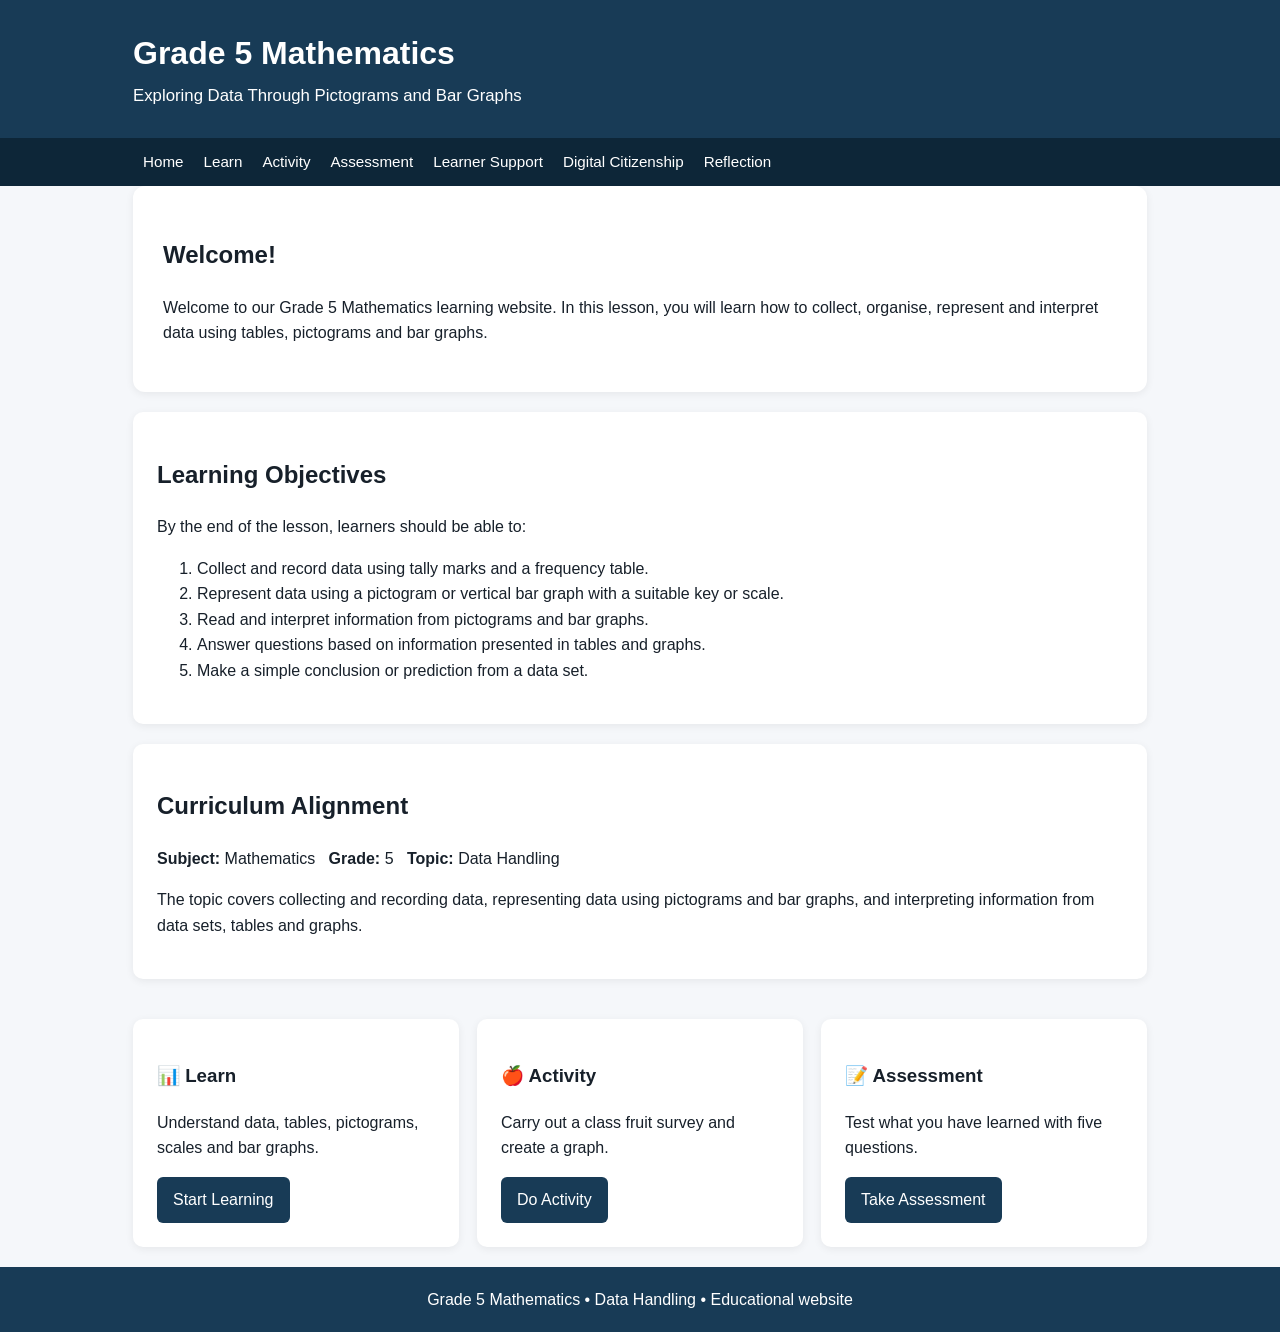
<file: index.html>
<!DOCTYPE html>
<html lang="en">
<head>
<meta charset="UTF-8"><meta name="viewport" content="width=device-width,initial-scale=1">
<title>Grade 5 Mathematics | Data Handling</title>
<link rel="stylesheet" href="style.css">
</head>
<body>
<header><div class="wrap"><h1>Grade 5 Mathematics</h1><p>Exploring Data Through Pictograms and Bar Graphs</p></div></header>
<nav><div class="wrap">
<a href="index.html">Home</a><a href="learn.html">Learn</a><a href="activity.html">Activity</a>
<a href="assessment.html">Assessment</a><a href="support.html">Learner Support</a><a href="citizenship.html">Digital Citizenship</a><a href="reflection.html">Reflection</a>
</div></nav>
<main class="wrap">
<section class="hero"><h2>Welcome!</h2>
<p>Welcome to our Grade 5 Mathematics learning website. In this lesson, you will learn how to collect, organise, represent and interpret data using tables, pictograms and bar graphs.</p></section>
<section class="card"><h2>Learning Objectives</h2><p>By the end of the lesson, learners should be able to:</p>
<ol>
<li>Collect and record data using tally marks and a frequency table.</li>
<li>Represent data using a pictogram or vertical bar graph with a suitable key or scale.</li>
<li>Read and interpret information from pictograms and bar graphs.</li>
<li>Answer questions based on information presented in tables and graphs.</li>
<li>Make a simple conclusion or prediction from a data set.</li>
</ol></section>
<section class="card"><h2>Curriculum Alignment</h2>
<p><strong>Subject:</strong> Mathematics &nbsp; <strong>Grade:</strong> 5 &nbsp; <strong>Topic:</strong> Data Handling</p>
<p>The topic covers collecting and recording data, representing data using pictograms and bar graphs, and interpreting information from data sets, tables and graphs.</p></section>
<div class="grid"><div class="card"><h3>📊 Learn</h3><p>Understand data, tables, pictograms, scales and bar graphs.</p><a class="button" href="learn.html">Start Learning</a></div>
<div class="card"><h3>🍎 Activity</h3><p>Carry out a class fruit survey and create a graph.</p><a class="button" href="activity.html">Do Activity</a></div>
<div class="card"><h3>📝 Assessment</h3><p>Test what you have learned with five questions.</p><a class="button" href="assessment.html">Take Assessment</a></div></div>
</main>
<footer><div class="wrap">Grade 5 Mathematics • Data Handling • Educational website</div></footer>
</body></html>
</file>
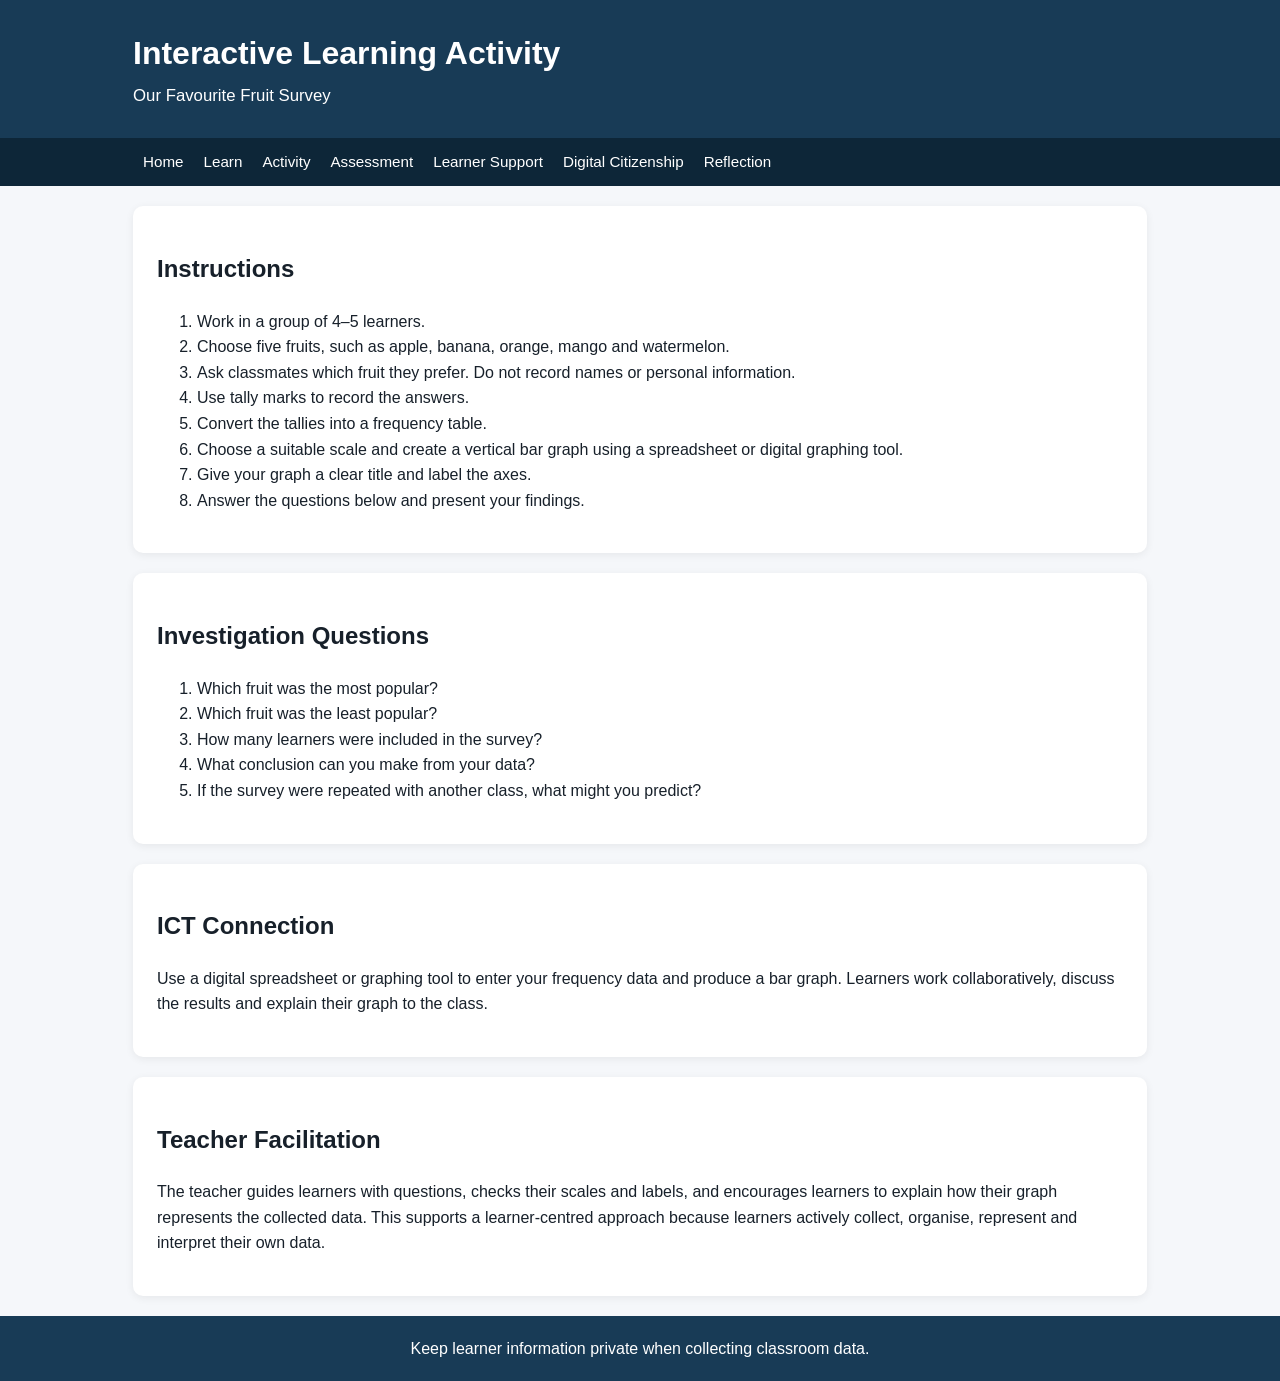
<file: activity.html>
<!DOCTYPE html>
<html lang="en"><head><meta charset="UTF-8"><meta name="viewport" content="width=device-width,initial-scale=1">
<title>Interactive Activity | Data Handling</title><link rel="stylesheet" href="style.css"></head>
<body><header><div class="wrap"><h1>Interactive Learning Activity</h1><p>Our Favourite Fruit Survey</p></div></header>
<nav><div class="wrap"><a href="index.html">Home</a><a href="learn.html">Learn</a><a href="activity.html">Activity</a><a href="assessment.html">Assessment</a><a href="support.html">Learner Support</a><a href="citizenship.html">Digital Citizenship</a><a href="reflection.html">Reflection</a></div></nav>
<main class="wrap">
<section class="card"><h2>Instructions</h2><ol>
<li>Work in a group of 4–5 learners.</li><li>Choose five fruits, such as apple, banana, orange, mango and watermelon.</li>
<li>Ask classmates which fruit they prefer. Do not record names or personal information.</li>
<li>Use tally marks to record the answers.</li><li>Convert the tallies into a frequency table.</li>
<li>Choose a suitable scale and create a vertical bar graph using a spreadsheet or digital graphing tool.</li>
<li>Give your graph a clear title and label the axes.</li><li>Answer the questions below and present your findings.</li>
</ol></section>
<section class="card"><h2>Investigation Questions</h2>
<ol><li>Which fruit was the most popular?</li><li>Which fruit was the least popular?</li><li>How many learners were included in the survey?</li><li>What conclusion can you make from your data?</li><li>If the survey were repeated with another class, what might you predict?</li></ol></section>
<section class="card"><h2>ICT Connection</h2><p>Use a digital spreadsheet or graphing tool to enter your frequency data and produce a bar graph. Learners work collaboratively, discuss the results and explain their graph to the class.</p></section>
<section class="card"><h2>Teacher Facilitation</h2><p>The teacher guides learners with questions, checks their scales and labels, and encourages learners to explain how their graph represents the collected data. This supports a learner-centred approach because learners actively collect, organise, represent and interpret their own data.</p></section>
</main><footer><div class="wrap">Keep learner information private when collecting classroom data.</div></footer></body></html>
</file>
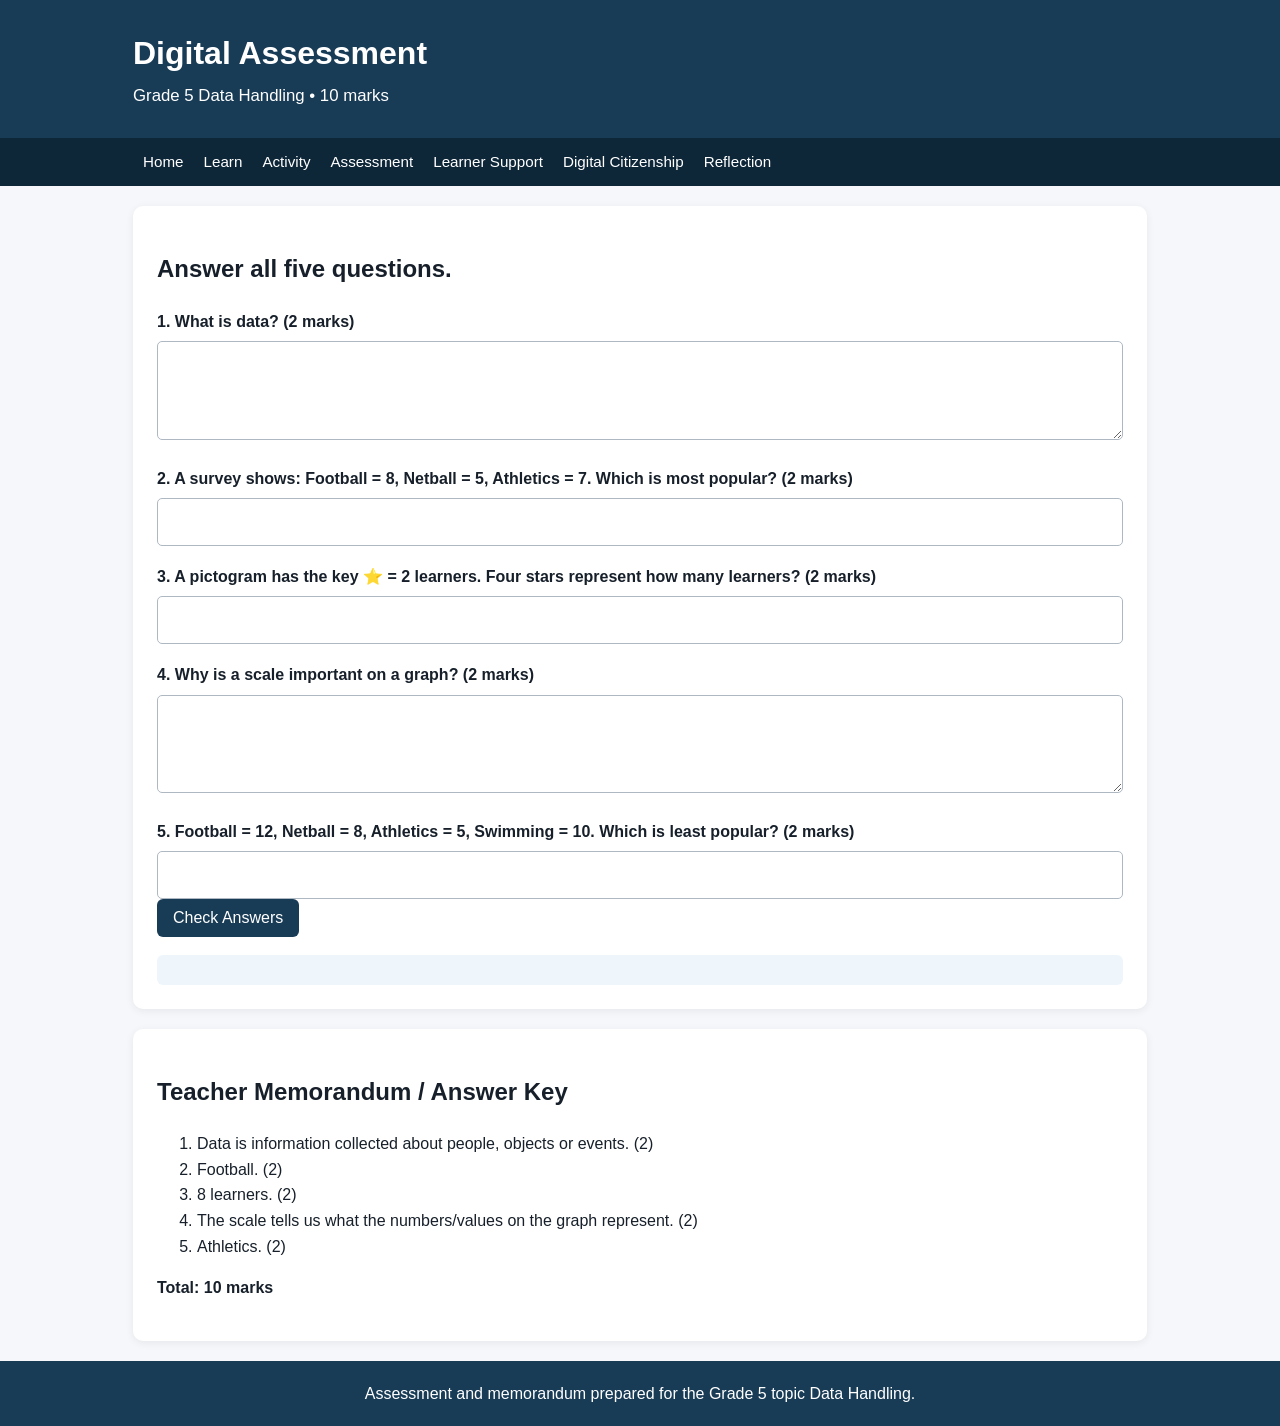
<file: assessment.html>
<!DOCTYPE html>
<html lang="en"><head><meta charset="UTF-8"><meta name="viewport" content="width=device-width,initial-scale=1">
<title>Assessment | Data Handling</title><link rel="stylesheet" href="style.css"></head>
<body><header><div class="wrap"><h1>Digital Assessment</h1><p>Grade 5 Data Handling • 10 marks</p></div></header>
<nav><div class="wrap"><a href="index.html">Home</a><a href="learn.html">Learn</a><a href="activity.html">Activity</a><a href="assessment.html">Assessment</a><a href="support.html">Learner Support</a><a href="citizenship.html">Digital Citizenship</a><a href="reflection.html">Reflection</a></div></nav>
<main class="wrap"><section class="card">
<form id="quiz">
<h2>Answer all five questions.</h2>
<label>1. What is data? (2 marks)</label><textarea name="q1" rows="3" required></textarea>
<label>2. A survey shows: Football = 8, Netball = 5, Athletics = 7. Which is most popular? (2 marks)</label><input name="q2" required>
<label>3. A pictogram has the key ⭐ = 2 learners. Four stars represent how many learners? (2 marks)</label><input name="q3" required type="number">
<label>4. Why is a scale important on a graph? (2 marks)</label><textarea name="q4" rows="3" required></textarea>
<label>5. Football = 12, Netball = 8, Athletics = 5, Swimming = 10. Which is least popular? (2 marks)</label><input name="q5" required>
<button class="button" type="button" onclick="markQuiz()">Check Answers</button>
</form><div id="result" class="result"></div></section>
<section class="card"><h2>Teacher Memorandum / Answer Key</h2>
<ol><li>Data is information collected about people, objects or events. (2)</li><li>Football. (2)</li><li>8 learners. (2)</li><li>The scale tells us what the numbers/values on the graph represent. (2)</li><li>Athletics. (2)</li></ol><p><strong>Total: 10 marks</strong></p></section>
</main><footer><div class="wrap">Assessment and memorandum prepared for the Grade 5 topic Data Handling.</div></footer>
<script>
function markQuiz(){
let f=document.getElementById('quiz'),s=0;
let a=f.q2.value.trim().toLowerCase(), b=f.q3.value.trim(), c=f.q5.value.trim().toLowerCase();
if(a==='football')s+=2;if(b==='8')s+=2;if(c==='athletics')s+=2;
let q1=f.q1.value.toLowerCase(),q4=f.q4.value.toLowerCase();
if(q1.includes('information')&&q1.includes('collect'))s+=2;
if(q4.includes('scale')&&(q4.includes('represent')||q4.includes('value')||q4.includes('number')))s+=2;
document.getElementById('result').innerHTML='<strong>Auto-check score: '+s+'/10</strong><br>Review the memorandum above for the full marking guide.';
}
</script></body></html>
</file>
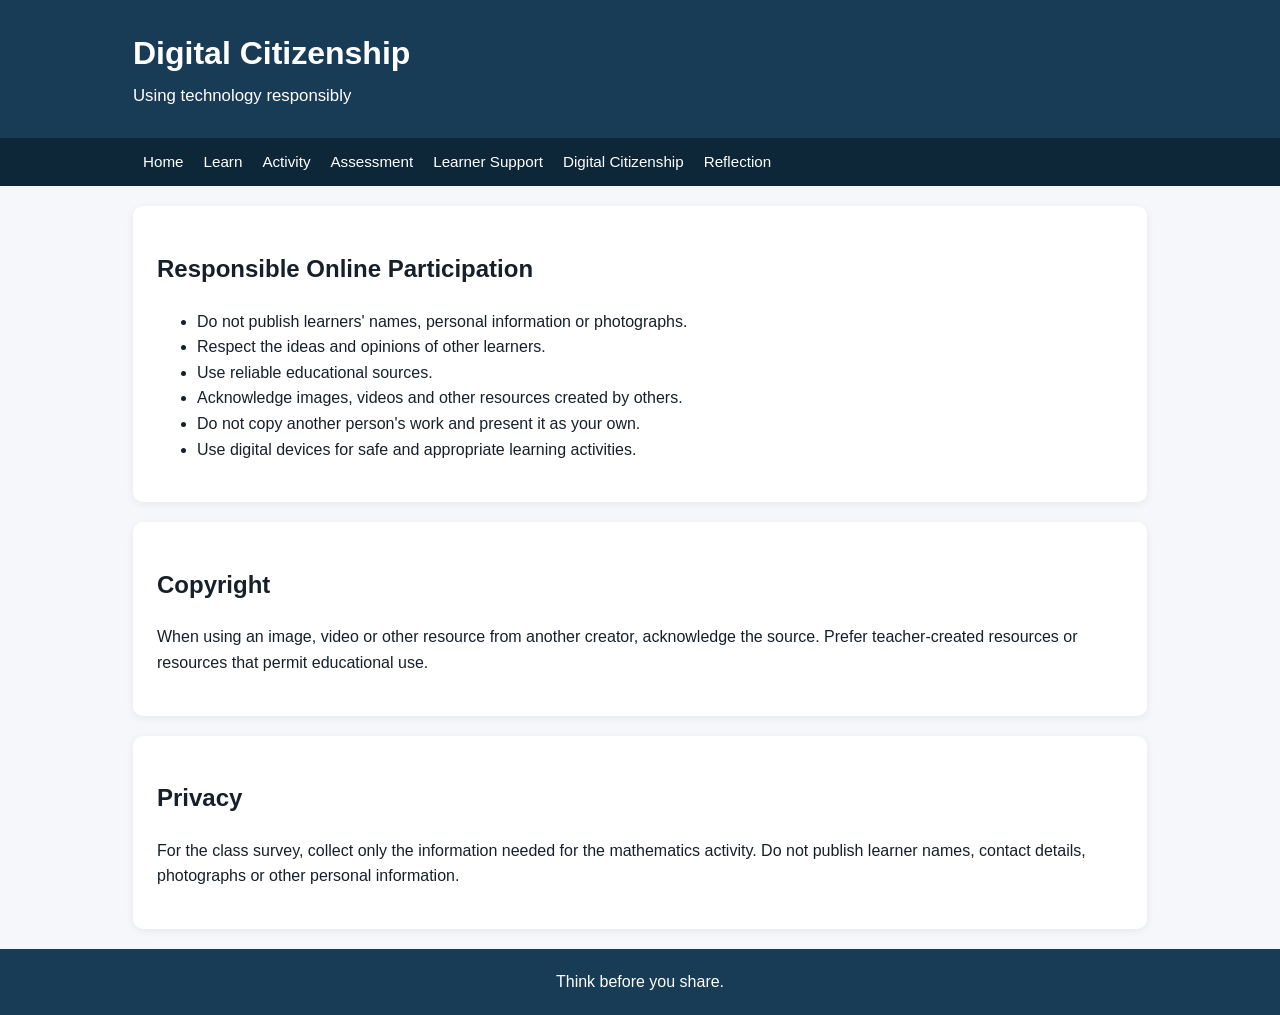
<file: citizenship.html>
<!DOCTYPE html>
<html lang="en"><head><meta charset="UTF-8"><meta name="viewport" content="width=device-width,initial-scale=1">
<title>Digital Citizenship</title><link rel="stylesheet" href="style.css"></head>
<body><header><div class="wrap"><h1>Digital Citizenship</h1><p>Using technology responsibly</p></div></header>
<nav><div class="wrap"><a href="index.html">Home</a><a href="learn.html">Learn</a><a href="activity.html">Activity</a><a href="assessment.html">Assessment</a><a href="support.html">Learner Support</a><a href="citizenship.html">Digital Citizenship</a><a href="reflection.html">Reflection</a></div></nav>
<main class="wrap"><section class="card"><h2>Responsible Online Participation</h2><ul>
<li>Do not publish learners' names, personal information or photographs.</li><li>Respect the ideas and opinions of other learners.</li>
<li>Use reliable educational sources.</li><li>Acknowledge images, videos and other resources created by others.</li>
<li>Do not copy another person's work and present it as your own.</li><li>Use digital devices for safe and appropriate learning activities.</li>
</ul></section>
<section class="card"><h2>Copyright</h2><p>When using an image, video or other resource from another creator, acknowledge the source. Prefer teacher-created resources or resources that permit educational use.</p></section>
<section class="card"><h2>Privacy</h2><p>For the class survey, collect only the information needed for the mathematics activity. Do not publish learner names, contact details, photographs or other personal information.</p></section></main>
<footer><div class="wrap">Think before you share.</div></footer></body></html>
</file>
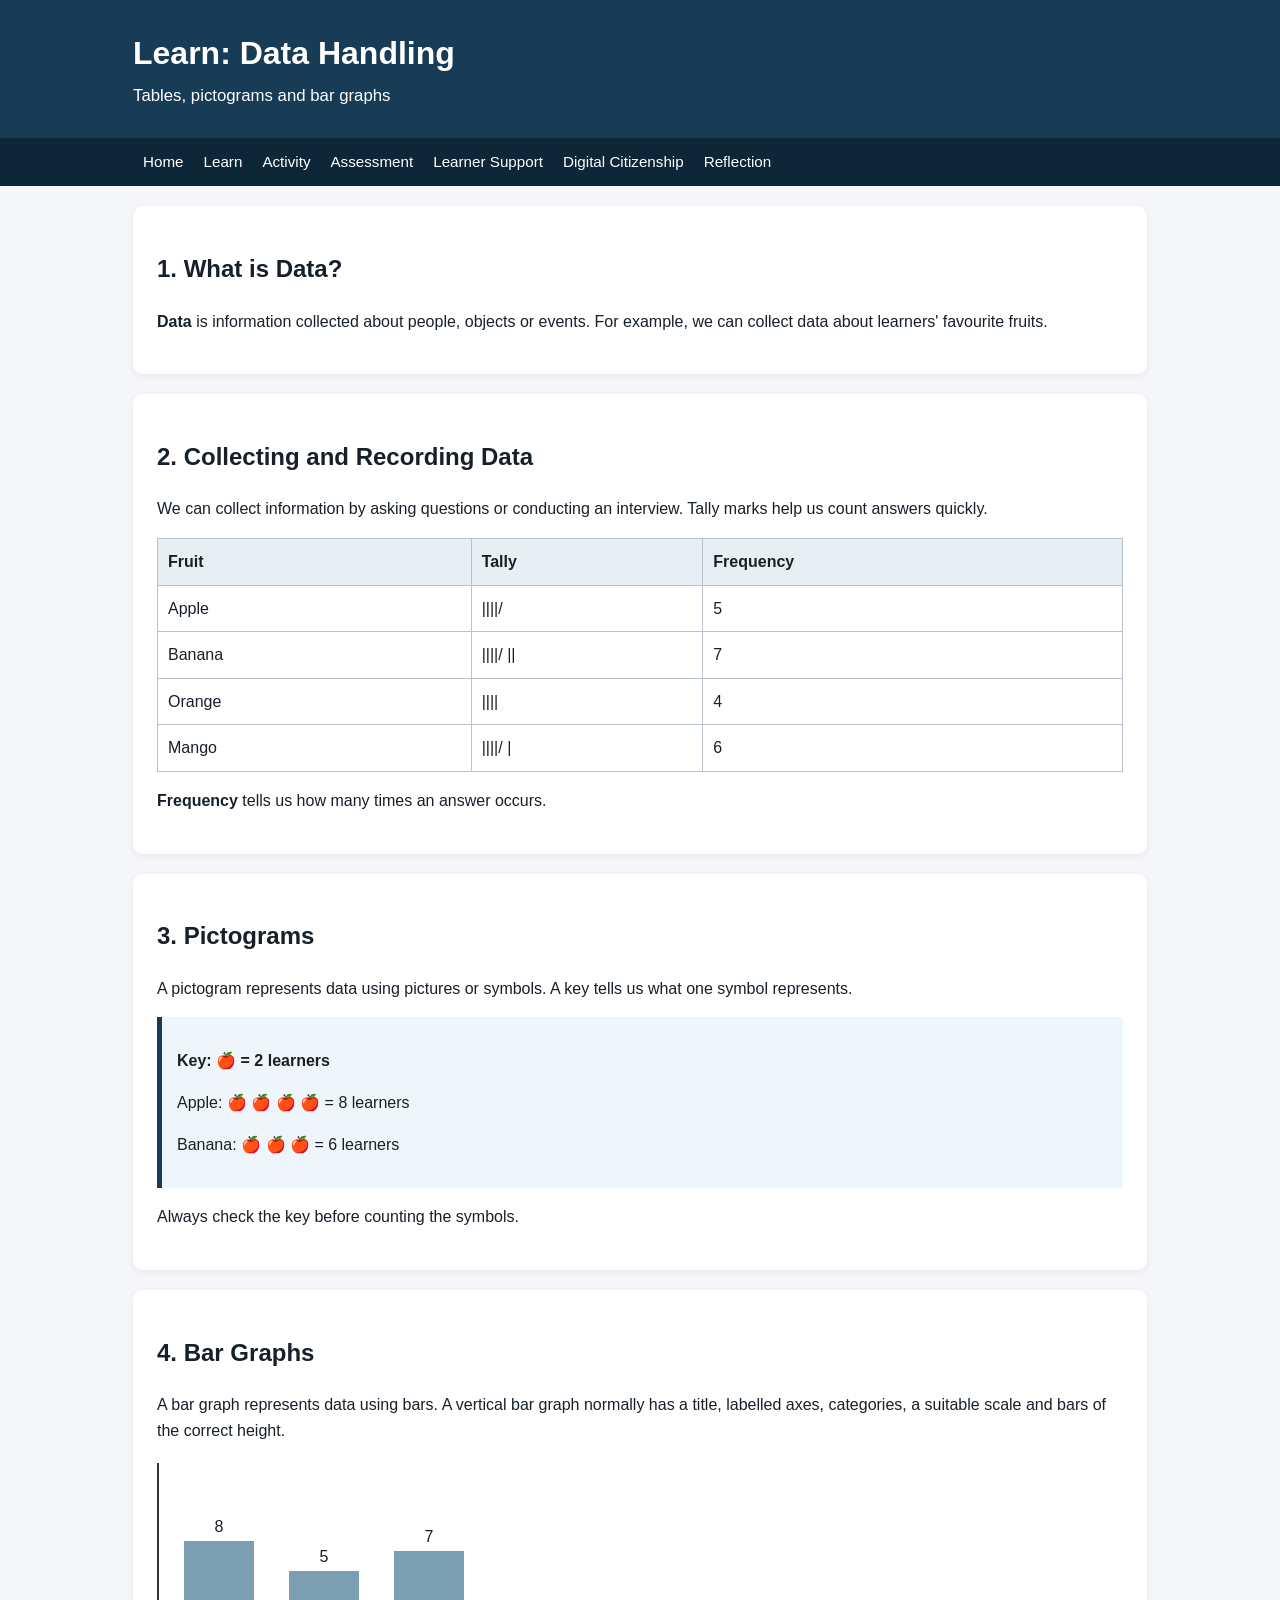
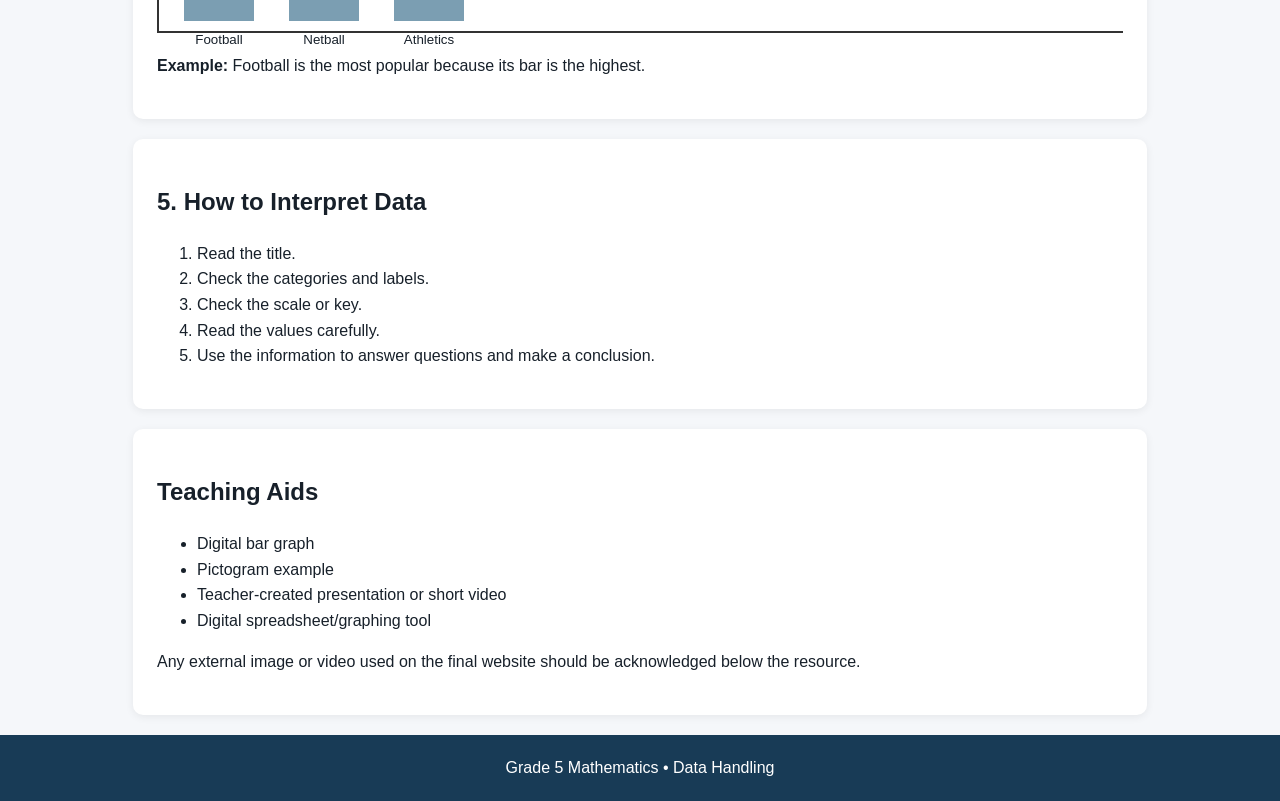
<file: learn.html>
<!DOCTYPE html>
<html lang="en"><head><meta charset="UTF-8"><meta name="viewport" content="width=device-width,initial-scale=1">
<title>Learn | Data Handling</title><link rel="stylesheet" href="style.css"></head>
<body><header><div class="wrap"><h1>Learn: Data Handling</h1><p>Tables, pictograms and bar graphs</p></div></header>
<nav><div class="wrap"><a href="index.html">Home</a><a href="learn.html">Learn</a><a href="activity.html">Activity</a><a href="assessment.html">Assessment</a><a href="support.html">Learner Support</a><a href="citizenship.html">Digital Citizenship</a><a href="reflection.html">Reflection</a></div></nav>
<main class="wrap">
<section class="card"><h2>1. What is Data?</h2><p><strong>Data</strong> is information collected about people, objects or events. For example, we can collect data about learners' favourite fruits.</p></section>
<section class="card"><h2>2. Collecting and Recording Data</h2><p>We can collect information by asking questions or conducting an interview. Tally marks help us count answers quickly.</p>
<table><tr><th>Fruit</th><th>Tally</th><th>Frequency</th></tr>
<tr><td>Apple</td><td>||||/</td><td>5</td></tr><tr><td>Banana</td><td>||||/ ||</td><td>7</td></tr>
<tr><td>Orange</td><td>||||</td><td>4</td></tr><tr><td>Mango</td><td>||||/ |</td><td>6</td></tr></table>
<p><strong>Frequency</strong> tells us how many times an answer occurs.</p></section>
<section class="card"><h2>3. Pictograms</h2><p>A pictogram represents data using pictures or symbols. A key tells us what one symbol represents.</p>
<div class="example"><p><strong>Key: 🍎 = 2 learners</strong></p><p>Apple: 🍎 🍎 🍎 🍎 = 8 learners</p><p>Banana: 🍎 🍎 🍎 = 6 learners</p></div>
<p>Always check the key before counting the symbols.</p></section>
<section class="card"><h2>4. Bar Graphs</h2><p>A bar graph represents data using bars. A vertical bar graph normally has a title, labelled axes, categories, a suitable scale and bars of the correct height.</p>
<div class="bargraph" role="img" aria-label="Example bar graph showing favourite sports: Football 8, Netball 5, Athletics 7">
<div class="bar" style="height:80px"><span>8</span><small>Football</small></div>
<div class="bar" style="height:50px"><span>5</span><small>Netball</small></div>
<div class="bar" style="height:70px"><span>7</span><small>Athletics</small></div>
</div>
<p><strong>Example:</strong> Football is the most popular because its bar is the highest.</p></section>
<section class="card"><h2>5. How to Interpret Data</h2><ol><li>Read the title.</li><li>Check the categories and labels.</li><li>Check the scale or key.</li><li>Read the values carefully.</li><li>Use the information to answer questions and make a conclusion.</li></ol></section>
<section class="card"><h2>Teaching Aids</h2><ul><li>Digital bar graph</li><li>Pictogram example</li><li>Teacher-created presentation or short video</li><li>Digital spreadsheet/graphing tool</li></ul><p>Any external image or video used on the final website should be acknowledged below the resource.</p></section>
</main><footer><div class="wrap">Grade 5 Mathematics • Data Handling</div></footer></body></html>
</file>
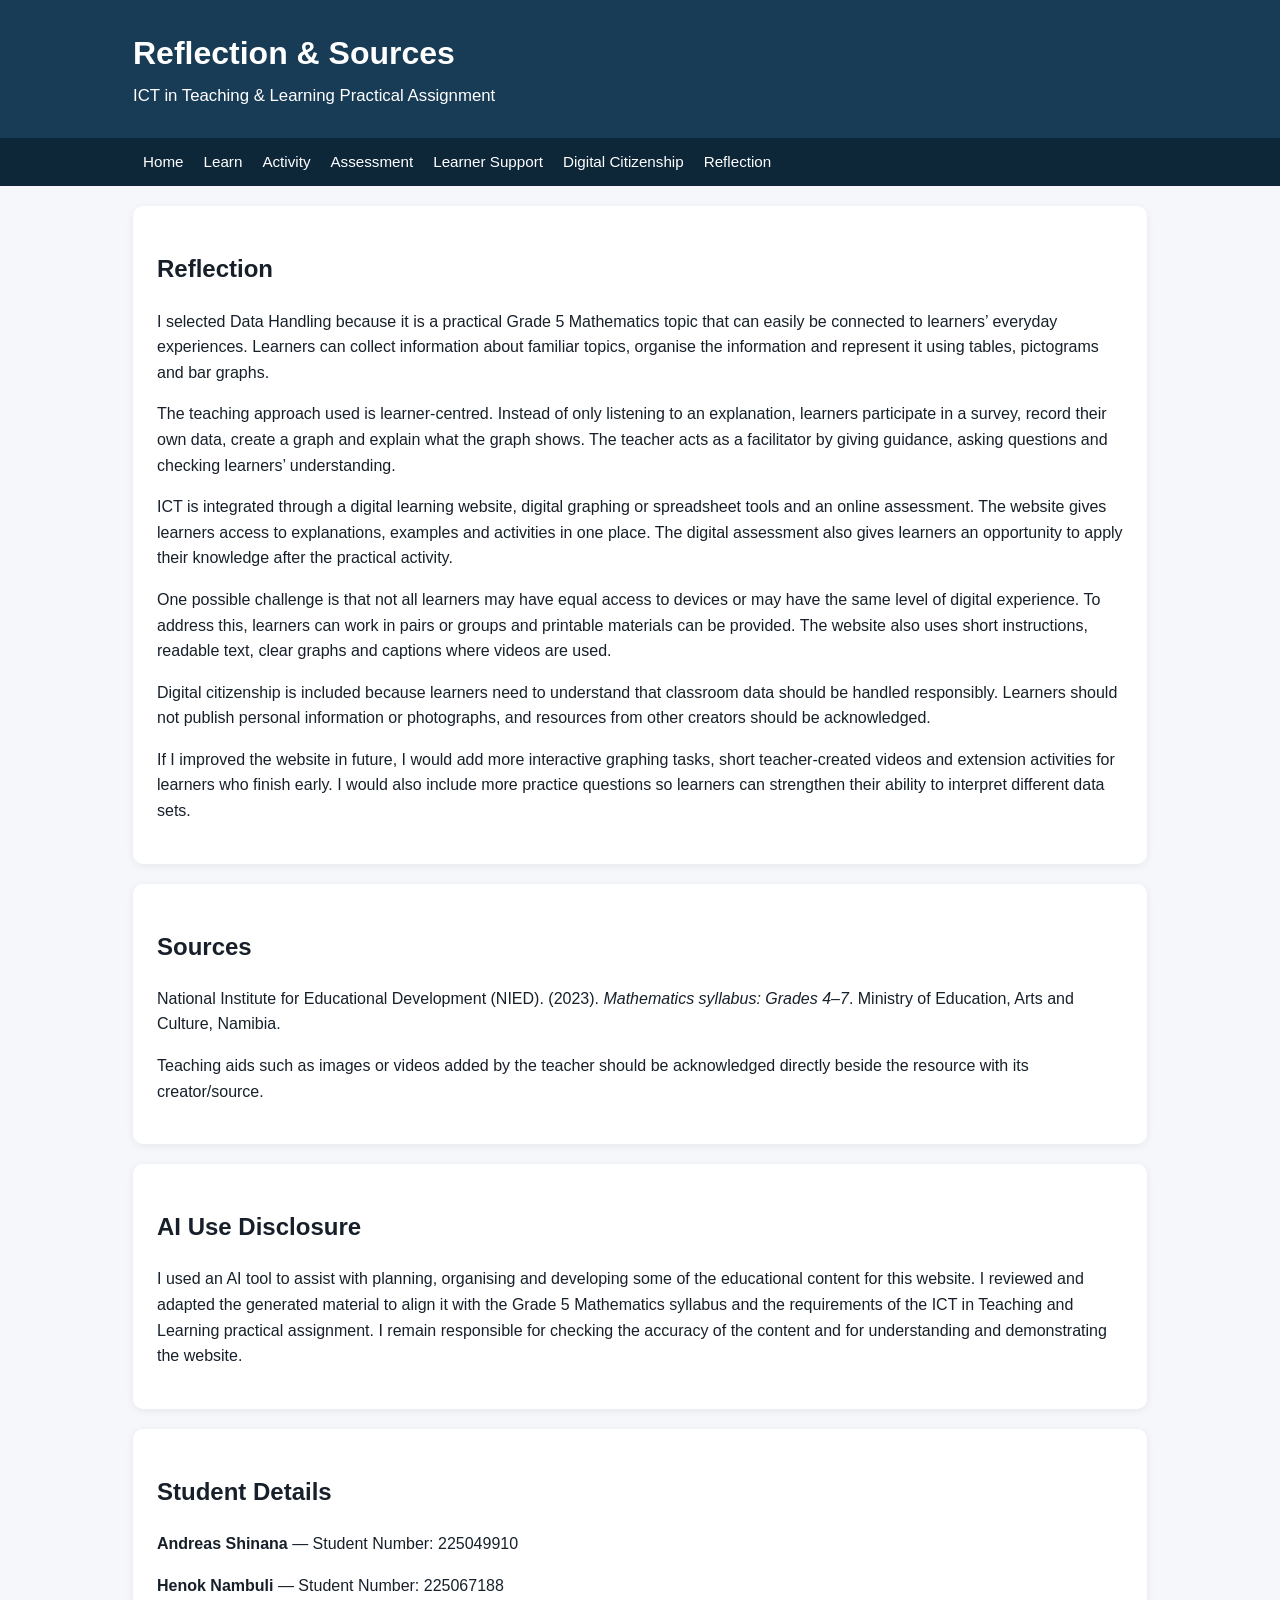
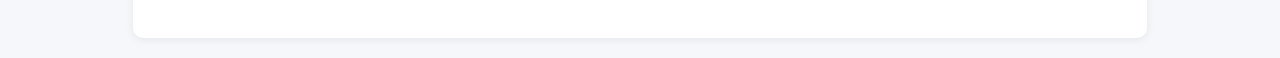
<file: reflection.html>
<!DOCTYPE html>
<html lang="en"><head><meta charset="UTF-8"><meta name="viewport" content="width=device-width,initial-scale=1">
<title>Reflection and Sources</title><link rel="stylesheet" href="style.css"></head>
<body><header><div class="wrap"><h1>Reflection & Sources</h1><p>ICT in Teaching & Learning Practical Assignment</p></div></header>
<nav><div class="wrap"><a href="index.html">Home</a><a href="learn.html">Learn</a><a href="activity.html">Activity</a><a href="assessment.html">Assessment</a><a href="support.html">Learner Support</a><a href="citizenship.html">Digital Citizenship</a><a href="reflection.html">Reflection</a></div></nav>
<main class="wrap"><section class="card"><h2>Reflection</h2>
<p>I selected Data Handling because it is a practical Grade 5 Mathematics topic that can easily be connected to learners’ everyday experiences. Learners can collect information about familiar topics, organise the information and represent it using tables, pictograms and bar graphs.</p>
<p>The teaching approach used is learner-centred. Instead of only listening to an explanation, learners participate in a survey, record their own data, create a graph and explain what the graph shows. The teacher acts as a facilitator by giving guidance, asking questions and checking learners’ understanding.</p>
<p>ICT is integrated through a digital learning website, digital graphing or spreadsheet tools and an online assessment. The website gives learners access to explanations, examples and activities in one place. The digital assessment also gives learners an opportunity to apply their knowledge after the practical activity.</p>
<p>One possible challenge is that not all learners may have equal access to devices or may have the same level of digital experience. To address this, learners can work in pairs or groups and printable materials can be provided. The website also uses short instructions, readable text, clear graphs and captions where videos are used.</p>
<p>Digital citizenship is included because learners need to understand that classroom data should be handled responsibly. Learners should not publish personal information or photographs, and resources from other creators should be acknowledged.</p>
<p>If I improved the website in future, I would add more interactive graphing tasks, short teacher-created videos and extension activities for learners who finish early. I would also include more practice questions so learners can strengthen their ability to interpret different data sets.</p>
</section>
<section class="card"><h2>Sources</h2>
<p>National Institute for Educational Development (NIED). (2023). <em>Mathematics syllabus: Grades 4–7</em>. Ministry of Education, Arts and Culture, Namibia.</p>
<p>Teaching aids such as images or videos added by the teacher should be acknowledged directly beside the resource with its creator/source.</p></section>
<section class="card"><h2>AI Use Disclosure</h2><p>I used an AI tool to assist with planning, organising and developing some of the educational content for this website. I reviewed and adapted the generated material to align it with the Grade 5 Mathematics syllabus and the requirements of the ICT in Teaching and Learning practical assignment. I remain responsible for checking the accuracy of the content and for understanding and demonstrating the website.</p></section>
<section class="card"><h2>Student Details</h2><p><strong>Andreas Shinana</strong> — Student Number: 225049910</p><p><strong>Henok Nambuli</strong> — Student Number: 225067188</p></section>
</file>
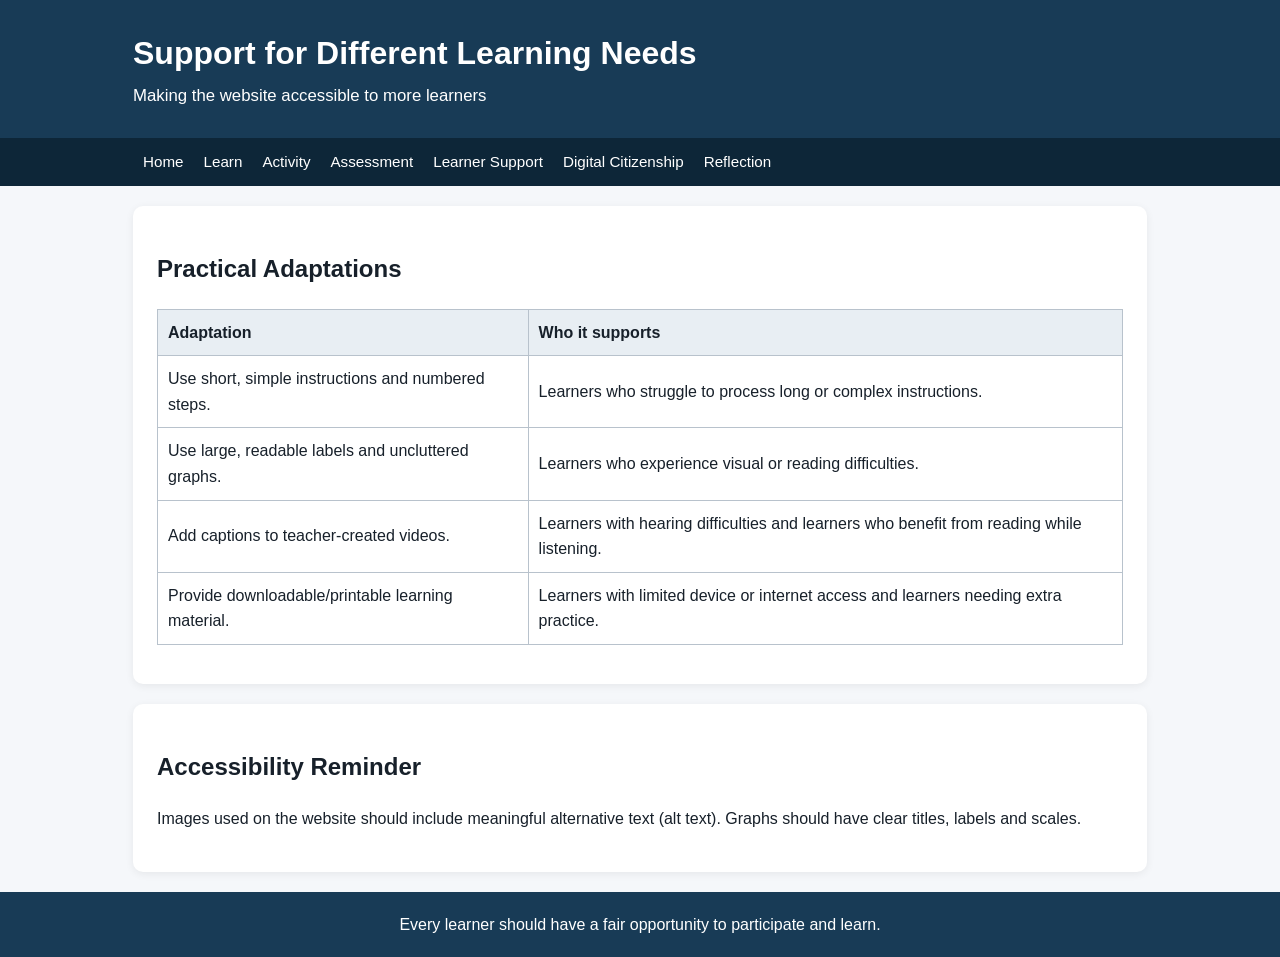
<file: support.html>
<!DOCTYPE html>
<html lang="en"><head><meta charset="UTF-8"><meta name="viewport" content="width=device-width,initial-scale=1">
<title>Learner Support</title><link rel="stylesheet" href="style.css"></head>
<body><header><div class="wrap"><h1>Support for Different Learning Needs</h1><p>Making the website accessible to more learners</p></div></header>
<nav><div class="wrap"><a href="index.html">Home</a><a href="learn.html">Learn</a><a href="activity.html">Activity</a><a href="assessment.html">Assessment</a><a href="support.html">Learner Support</a><a href="citizenship.html">Digital Citizenship</a><a href="reflection.html">Reflection</a></div></nav>
<main class="wrap"><section class="card"><h2>Practical Adaptations</h2>
<table><tr><th>Adaptation</th><th>Who it supports</th></tr>
<tr><td>Use short, simple instructions and numbered steps.</td><td>Learners who struggle to process long or complex instructions.</td></tr>
<tr><td>Use large, readable labels and uncluttered graphs.</td><td>Learners who experience visual or reading difficulties.</td></tr>
<tr><td>Add captions to teacher-created videos.</td><td>Learners with hearing difficulties and learners who benefit from reading while listening.</td></tr>
<tr><td>Provide downloadable/printable learning material.</td><td>Learners with limited device or internet access and learners needing extra practice.</td></tr>
</table></section>
<section class="card"><h2>Accessibility Reminder</h2><p>Images used on the website should include meaningful alternative text (alt text). Graphs should have clear titles, labels and scales.</p></section></main>
<footer><div class="wrap">Every learner should have a fair opportunity to participate and learn.</div></footer></body></html>
</file>
<file: style.css>
*{box-sizing:border-box}body{margin:0;font-family:Arial,Helvetica,sans-serif;line-height:1.6;background:#f5f7fa;color:#17202a}header{background:#183b56;color:white;padding:28px 0}header h1{margin:0;font-size:2rem}header p{margin:4px 0 0;font-size:1.05rem}.wrap{max-width:1050px;margin:auto;padding:0 18px}nav{background:#0d2638;position:sticky;top:0;z-index:10}nav .wrap{display:flex;flex-wrap:wrap}nav a{color:white;text-decoration:none;padding:12px 10px;font-size:.95rem}nav a:hover,nav a:focus{background:#28546e}main{padding:28px 18px;min-height:70vh}.hero{background:white;padding:30px;border-radius:12px;margin-bottom:20px;box-shadow:0 2px 8px #0001}.card{background:white;padding:24px;margin:20px 0;border-radius:10px;box-shadow:0 2px 8px #0001}.grid{display:grid;grid-template-columns:repeat(auto-fit,minmax(220px,1fr));gap:18px}.button{display:inline-block;background:#183b56;color:white;border:0;padding:10px 16px;border-radius:6px;text-decoration:none;cursor:pointer;font-size:1rem}.button:hover{background:#28546e}table{width:100%;border-collapse:collapse;margin:15px 0}th,td{border:1px solid #b8c2cc;padding:10px;text-align:left}th{background:#e8eef3}.example{background:#eef6fb;padding:15px;border-left:5px solid #183b56}.bargraph{height:170px;border-left:2px solid #333;border-bottom:2px solid #333;display:flex;align-items:flex-end;gap:35px;padding:10px 25px;margin:20px 0}.bar{width:70px;background:#7b9eb2;position:relative;text-align:center}.bar span{position:absolute;top:-27px;left:0;right:0}.bar small{position:absolute;top:100%;left:0;right:0;margin-top:8px}.card label{display:block;font-weight:bold;margin-top:18px}.card input,.card textarea{width:100%;padding:10px;margin-top:7px;border:1px solid #aeb8c2;border-radius:5px;font:inherit}.result{margin-top:18px;padding:15px;background:#eef6fb;border-radius:6px}footer{background:#183b56;color:white;padding:20px 0;text-align:center}@media(max-width:600px){header h1{font-size:1.5rem}nav a{padding:9px 7px;font-size:.85rem}.card{padding:18px}.bargraph{gap:18px;padding-left:12px}.bar{width:52px}}
</file>
